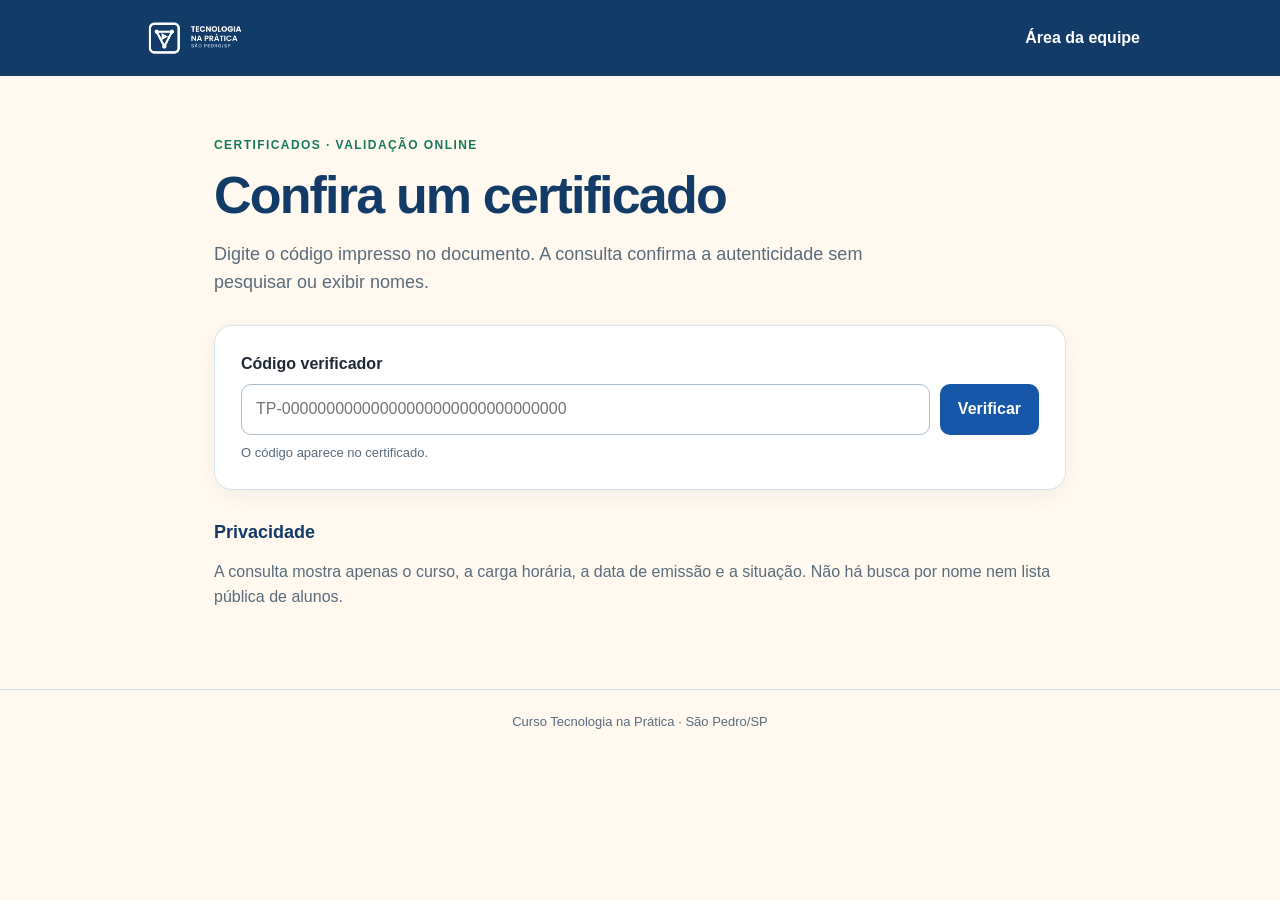
<file: site/index.html>
<!doctype html><html lang="pt-BR"><head><meta charset="utf-8"><meta name="viewport" content="width=device-width,initial-scale=1"><meta name="theme-color" content="#123b68"><title>Validar certificado · Tecnologia na Prática</title><link rel="stylesheet" href="styles.css"><script src="config.js"></script><script defer src="app.js"></script></head>
<body><header class="topbar"><a class="brand" href="./"><img src="assets/logo-horizontal-branco.png" alt="Tecnologia na Prática · São Pedro/SP"></a><a class="nav-link" href="admin.html">Área da equipe</a></header>
<main class="container"><section class="hero"><p class="eyebrow">CERTIFICADOS · VALIDAÇÃO ONLINE</p><h1>Confira um certificado</h1><p>Digite o código impresso no documento. A consulta confirma a autenticidade sem pesquisar ou exibir nomes.</p></section>
<section class="panel"><form id="verify-form"><label for="code">Código verificador</label><div class="input-row"><input id="code" autocomplete="off" autocapitalize="characters" spellcheck="false" placeholder="TP-00000000000000000000000000000000" required><button type="submit">Verificar</button></div><p class="hint">O código aparece no certificado.</p></form><div id="result" class="result" aria-live="polite" hidden></div></section>
<section class="privacy-note"><h2>Privacidade</h2><p>A consulta mostra apenas o curso, a carga horária, a data de emissão e a situação. Não há busca por nome nem lista pública de alunos.</p></section></main><footer>Curso Tecnologia na Prática · São Pedro/SP</footer></body></html>
</file>
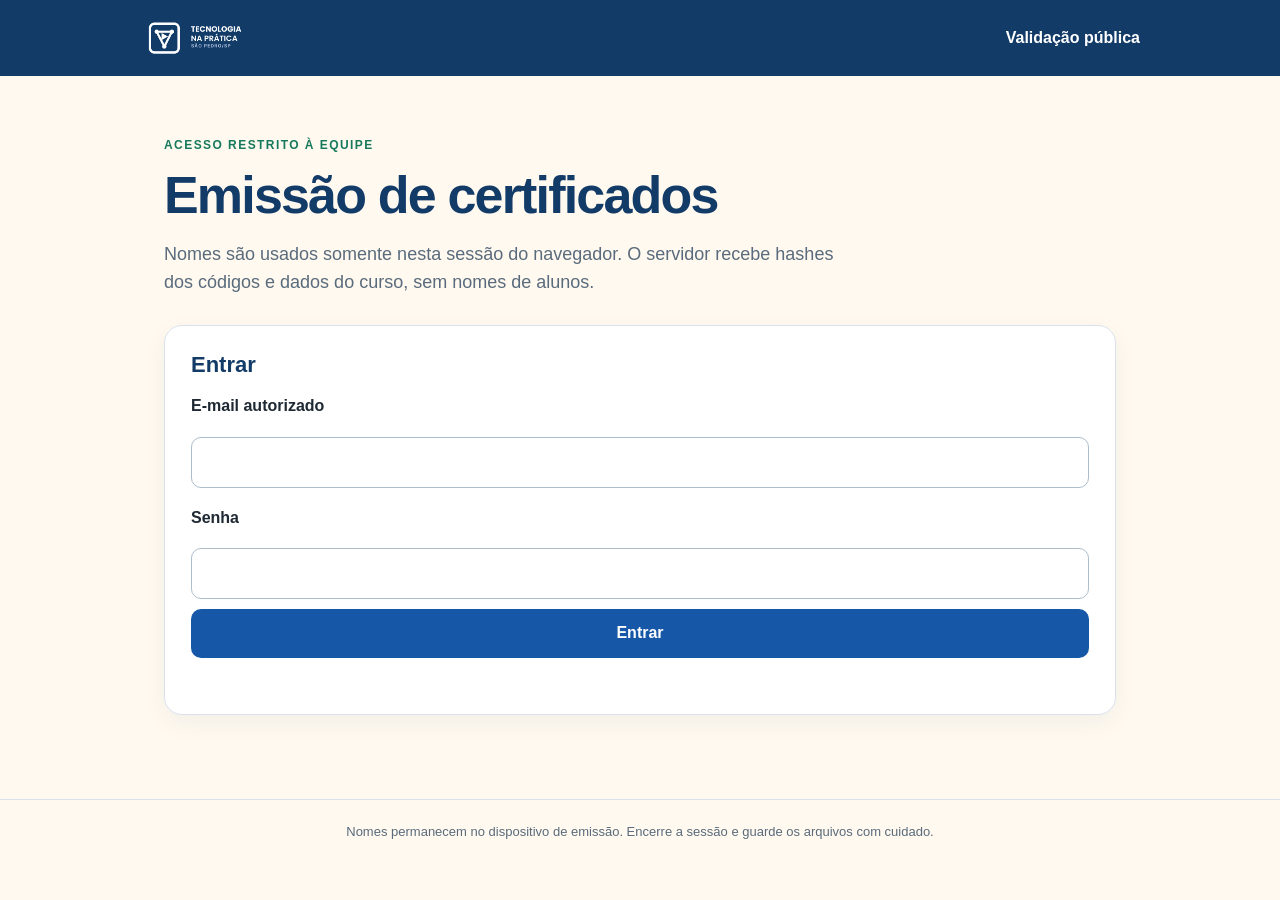
<file: site/admin.html>
<!doctype html><html lang="pt-BR"><head><meta charset="utf-8"><meta name="viewport" content="width=device-width,initial-scale=1"><title>Emissão · Tecnologia na Prática</title><link rel="stylesheet" href="styles.css"><script src="config.js"></script><script defer src="admin.js"></script></head>
<body><header class="topbar"><a class="brand" href="./"><img src="assets/logo-horizontal-branco.png" alt="Tecnologia na Prática · São Pedro/SP"></a><a class="nav-link" href="./">Validação pública</a></header>
<main class="container admin-container"><section class="hero"><p class="eyebrow">ACESSO RESTRITO À EQUIPE</p><h1>Emissão de certificados</h1><p>Nomes são usados somente nesta sessão do navegador. O servidor recebe hashes dos códigos e dados do curso, sem nomes de alunos.</p></section>
<div id="config-warning" class="notice warning" hidden>Serviço ainda não configurado. Conecte Supabase e publique as funções.</div>
<section class="panel" id="login-panel"><h2>Entrar</h2><form id="login-form" class="stack"><label for="email">E-mail autorizado</label><input id="email" type="email" autocomplete="username" required><label for="password">Senha</label><input id="password" type="password" autocomplete="current-password" required><button>Entrar</button></form><div id="login-message" class="message" aria-live="polite"></div></section>
<section id="admin-panel" hidden><div class="section-heading"><h2>Nova emissão</h2><button id="logout" class="button-secondary" type="button">Sair</button></div>
<section class="panel"><form id="issue-form" class="stack"><label for="course">Curso/trilha</label><input id="course" maxlength="120" value="Tecnologia na Prática" required><div class="form-grid"><div><label for="hours">Carga horária</label><input id="hours" type="number" min="1" max="1000" value="12" required></div><div><label for="issued-on">Data de emissão</label><input id="issued-on" type="date" required></div></div><label for="students">Nomes — um por linha</label><textarea id="students" rows="8" maxlength="20000" placeholder="Nome do aluno" required></textarea><p class="hint">Até 100 por lote. Os nomes não são enviados ao servidor nem salvos no banco.</p><button type="submit">Emitir certificados</button></form><div id="issue-message" class="message" aria-live="polite"></div></section>
<section id="issued-section" class="panel" hidden><h2>Lote emitido</h2><p>Guarde o CSV privado com acesso restrito. Ele é necessário para imprimir segundas vias depois de encerrar esta sessão.</p><div class="button-row"><button id="download-csv" type="button">Baixar CSV privado</button><button id="print-certs" type="button" class="button-secondary">Imprimir / Salvar como PDF</button></div><div id="issued-list"></div></section>
<section class="panel"><div class="section-heading"><div><h2>Registros recentes</h2><p class="hint">Sem nomes ou códigos completos.</p></div><button id="refresh-list" class="button-secondary" type="button">Atualizar</button></div><div id="records-message" class="message" aria-live="polite"></div><input id="reprint-csv" type="file" accept=".csv,text/csv" hidden><div class="table-wrap"><table><thead><tr><th>Curso</th><th>Carga</th><th>Emissão</th><th>Situação</th><th>Ação</th></tr></thead><tbody id="records-body"></tbody></table></div></section></section>
<section id="print-area"></section></main><footer>Nomes permanecem no dispositivo de emissão. Encerre a sessão e guarde os arquivos com cuidado.</footer></body></html>
</file>
<file: site/styles.css>
:root{--navy:#123b68;--blue:#1657a8;--green:#17795c;--cream:#fff9ef;--ink:#1f2933;--muted:#596b7c;--line:#d9e2ec;--red:#a93232}
*{box-sizing:border-box}body{margin:0;background:var(--cream);color:var(--ink);font:16px/1.55 Inter,Segoe UI,Arial,sans-serif}
.topbar{height:76px;background:var(--navy);color:#fff;display:flex;align-items:center;justify-content:space-between;padding:0 max(20px,calc((100vw - 1000px)/2))}
.brand{display:flex;align-items:center;gap:12px;color:#fff;text-decoration:none;font-weight:750}.brand small{display:block;color:#d4e2f2;font-size:12px;font-weight:450}.brand-mark{display:grid;place-items:center;width:42px;height:42px;border:2px solid #ffca4b;border-radius:12px;color:#ffca4b;font-size:22px}.nav-link{color:#fff;text-decoration:none;font-weight:650}
.container{max-width:900px;margin:auto;padding:48px 24px 64px}.admin-container{max-width:1000px}.hero{max-width:700px;margin-bottom:28px}.eyebrow{color:var(--green);font-size:12px;font-weight:800;letter-spacing:.12em}
h1{font-size:clamp(34px,6vw,52px);line-height:1.08;letter-spacing:-.035em;margin:10px 0 16px;color:var(--navy)}h2{font-size:22px;line-height:1.2;margin:0 0 16px;color:var(--navy)}
.hero>p:last-child{font-size:18px;color:var(--muted)}.panel{background:#fff;border:1px solid var(--line);border-radius:18px;padding:26px;margin:20px 0;box-shadow:0 8px 26px #123b680d}
label{display:block;font-weight:700;margin:0 0 8px}input,textarea{width:100%;border:1px solid #aebdcc;border-radius:10px;padding:12px 14px;font:inherit;color:var(--ink);background:#fff}input:focus,textarea:focus{outline:3px solid #1657a833;border-color:var(--blue)}
.input-row{display:flex;gap:10px}.input-row input{flex:1;min-width:0}button{border:0;border-radius:10px;padding:12px 18px;background:var(--blue);color:#fff;font:inherit;font-weight:750;cursor:pointer}button:disabled{opacity:.55;cursor:wait}.button-secondary{background:#eaf1f8;color:var(--navy)}
.hint,.message{color:var(--muted);font-size:13px}.hint{margin:8px 0 0}.message{min-height:20px;margin-top:10px}.message.error{color:var(--red)}
.result{margin-top:20px;border-radius:12px;padding:18px;background:#eef7f2;border:1px solid #b9dfcb}.result.invalid{background:#fff1ef;border-color:#efc2bb}.result h2{margin:0 0 8px}.result dl{display:grid;grid-template-columns:max-content 1fr;gap:4px 18px}.result dt{font-weight:750}.result dd{margin:0}
.privacy-note{margin-top:32px;color:var(--muted)}.privacy-note h2{font-size:18px}footer{text-align:center;padding:22px;color:var(--muted);border-top:1px solid var(--line);font-size:13px}
.stack{display:grid;gap:10px}.stack label:not(:first-child){margin-top:8px}.notice{padding:14px 16px;border-radius:12px;margin:16px 0}.warning{background:#fff4d9;border:1px solid #ead293}.section-heading{display:flex;justify-content:space-between;align-items:center;gap:16px}.section-heading h2{margin-bottom:4px}.form-grid{display:grid;grid-template-columns:1fr 1fr;gap:16px}.button-row{display:flex;gap:12px;flex-wrap:wrap}
.table-wrap{overflow:auto}table{width:100%;border-collapse:collapse;font-size:14px}th,td{text-align:left;border-bottom:1px solid var(--line);padding:10px 8px;white-space:nowrap}.status-valid{color:var(--green);font-weight:750}.status-revoked{color:var(--red);font-weight:750}.issued-row{padding:12px 0;border-bottom:1px solid var(--line);overflow-wrap:anywhere}.code{font-family:Consolas,monospace;font-weight:750;color:var(--navy)}
#print-area{display:none}
@media(max-width:620px){.container{padding:32px 16px 48px}.panel{padding:19px 15px}.input-row,.form-grid{display:grid;grid-template-columns:1fr}.topbar{padding:0 14px}.brand{font-size:14px}.nav-link{font-size:13px}.section-heading{align-items:flex-start}.result dl{grid-template-columns:1fr}.result dd{margin:0 0 8px}}
@media print{body{background:#fff}body>*{display:none!important}body>.admin-container{display:block!important;max-width:none;margin:0;padding:0}.admin-container>*{display:none!important}#print-area{display:block!important}.certificate-sheet{height:190mm;page-break-after:always;break-after:page;padding:14mm 18mm;display:flex;flex-direction:column;justify-content:center;text-align:center;border:2px solid #1657a8;color:#1f2933}.certificate-sheet:last-child{page-break-after:auto;break-after:auto}.certificate-brand{color:#1657a8;font-weight:800;letter-spacing:.08em;text-transform:uppercase}.certificate-sheet h1{font-size:34pt;margin:16mm 0 8mm}.certificate-name{font-size:27pt;font-weight:750;margin:5mm 0 8mm}.certificate-copy{font-size:15pt}.certificate-meta{font-size:12pt;margin-top:8mm}.certificate-code{font:11pt Consolas,monospace;margin-top:7mm}.certificate-link{font-size:10pt;color:#1657a8;overflow-wrap:anywhere}.certificate-footer{font-size:10pt;color:#596b7c;margin-top:12mm}@page{size:A4 landscape;margin:10mm}}

.brand img{display:block;width:clamp(155px,24vw,230px);height:auto}
.certificate-logo{width:74mm;max-width:60%;height:auto;align-self:center;margin-bottom:8mm;background:#fff8ec;border-radius:4px}
@media print{.certificate-sheet{height:178mm!important;min-height:0!important;padding:8mm 14mm!important;page-break-inside:avoid;break-inside:avoid}.certificate-sheet h1{font-size:28pt!important;margin:4mm 0 2mm!important}.certificate-sheet p{margin:2mm 0!important}.certificate-name{font-size:24pt!important;margin:3mm 0 4mm!important}.certificate-copy{font-size:13pt!important}.certificate-meta{font-size:10pt!important;margin-top:3mm!important}.certificate-code{font-size:9pt!important;margin-top:2mm!important}.certificate-link{font-size:9pt!important;margin:2mm 0!important}.certificate-footer{font-size:9pt!important;margin-top:3mm!important}.certificate-logo{width:82mm!important;max-width:60%!important;margin:0 auto 4mm!important;background:none!important;-webkit-print-color-adjust:exact;print-color-adjust:exact}@page{size:A4 landscape;margin:8mm}}.certificate-sheet{position:relative;box-sizing:border-box;overflow:hidden;color:#1f2933;background:#fff}
.certificate-sheet::before{content:"";position:absolute;z-index:3;left:0;top:0;width:100%;height:2.2mm;background:linear-gradient(90deg,#1657a8 0 76%,#e3b341 76% 100%)}
.certificate-sheet::after{content:"";position:absolute;top:8mm;right:8mm;width:24mm;height:24mm;opacity:.32;background-image:radial-gradient(#1657a8 1px,transparent 1px);background-size:4mm 4mm;pointer-events:none}
.certificate-frame{position:relative;z-index:1;box-sizing:border-box;width:100%;height:100%;border:1px solid #cbd7e4;padding:6mm 10mm;display:flex;flex-direction:column;align-items:center;justify-content:center;text-align:center;background:linear-gradient(145deg,#fff 55%,#f5f9fe)}
.certificate-logo{display:block;width:76mm;max-width:60%;height:auto;margin:0 auto 2mm}
.certificate-eyebrow{margin:1mm 0;color:#17795c;font-size:8pt;font-weight:800;letter-spacing:.22em}
.certificate-title{margin:1mm 0!important;color:#123b68;font-size:25pt!important;line-height:1.05;letter-spacing:.16em;font-weight:800}
.certificate-rule{width:18mm;height:1mm;margin:2mm 0;background:#e3b341}
.certificate-copy{margin:1mm 0!important;color:#596b7c;font-size:11pt!important}
.certificate-student{max-width:90%;margin:2mm 0 3mm;color:#123b68;font-size:25pt;line-height:1.1;font-weight:750;border-bottom:1px solid #cbd7e4;padding:0 10mm 2mm}
.certificate-course{margin:1mm 0 3mm;color:#1657a8;font-size:16pt;font-weight:750;line-height:1.2}
.certificate-details{display:flex;justify-content:center;gap:8mm;margin:1mm 0 3mm}
.certificate-detail{min-width:42mm;padding:2mm 5mm;border:1px solid #d9e2ec;border-left:1mm solid #e3b341;background:#f5f8fc;text-align:left}
.certificate-detail-label{display:block;color:#718096;font-size:7pt;font-weight:800;letter-spacing:.12em}
.certificate-detail strong{display:block;margin-top:.5mm;color:#123b68;font-size:10pt}
.certificate-validation{box-sizing:border-box;width:100%;display:flex;align-items:center;justify-content:space-between;gap:8mm;padding:3mm 5mm;margin-top:1mm;background:#123b68;color:#fff;text-align:left}
.certificate-validation .certificate-detail-label{color:#c8d8eb}
.certificate-validation-code strong{display:block;margin-top:1mm;font:700 11pt Consolas,monospace;letter-spacing:.06em;color:#fff}
.certificate-validation-link{max-width:48%;overflow-wrap:anywhere;font-size:8pt;color:#fff;text-align:right}
.certificate-footer{margin:2mm 0 0;color:#718096;font-size:8pt}
@media print{.certificate-sheet{height:178mm!important;min-height:0!important;padding:5mm!important;page-break-inside:avoid;break-inside:avoid}.certificate-frame{padding:5mm 9mm!important}.certificate-logo{width:76mm!important;max-width:60%!important;margin:0 auto 2mm!important}.certificate-footer{font-size:8pt!important}.certificate-sheet:last-child{page-break-after:auto;break-after:auto}}
.record-actions{display:flex;align-items:center;gap:6px;flex-wrap:wrap}.record-actions button{padding:8px 10px;font-size:12px}
</file>
